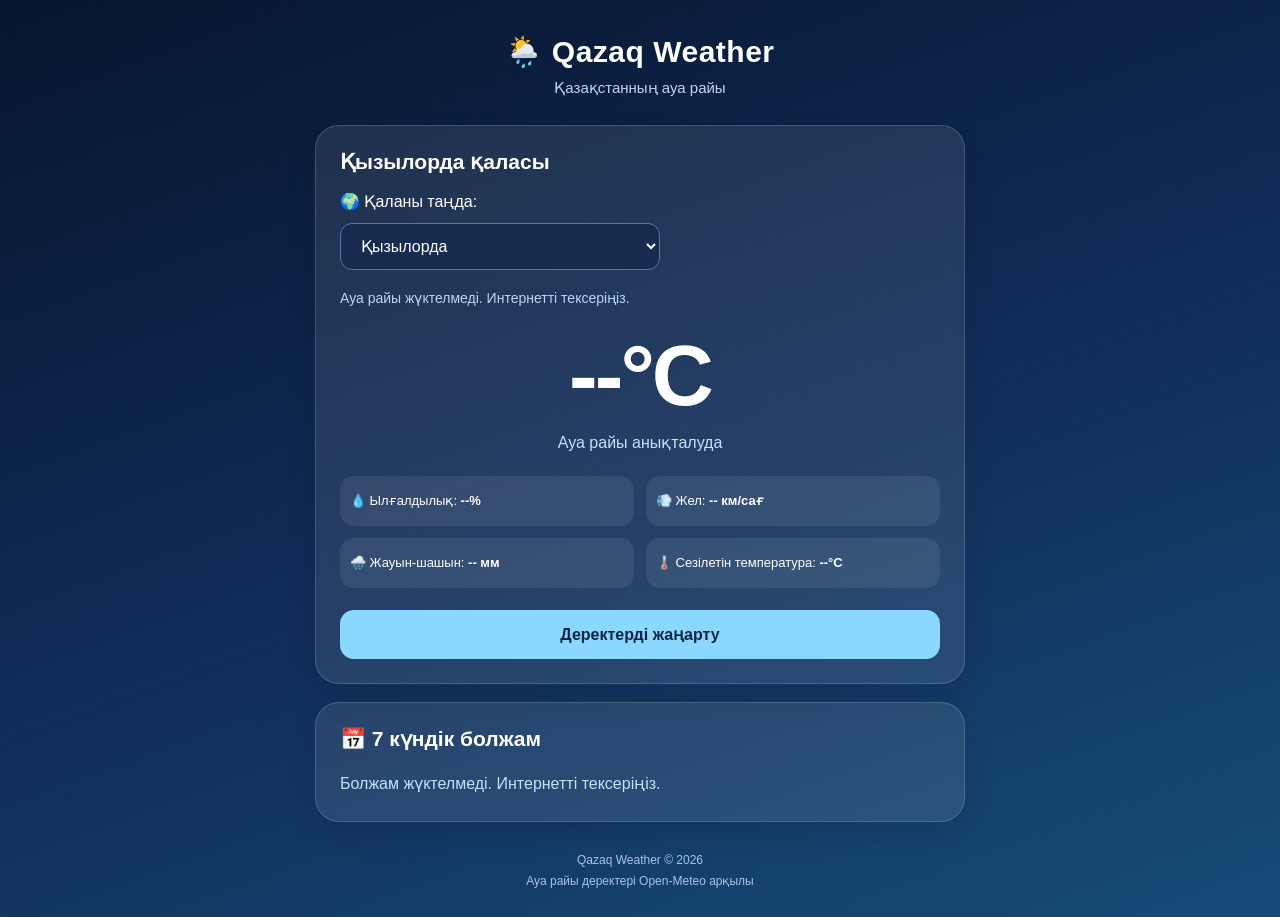
<file: index.html>
<!DOCTYPE html>
<html lang="kk">
<head>
    <meta charset="UTF-8">
  <link rel="stylesheet" href="style.css">
    <meta name="viewport" content="width=device-width, initial-scale=1.0">
    <meta name="theme-color" content="#0b1739">
    <title>Qazaq Weather</title>
  <link rel="manifest" href="manifest.json">
<meta name="theme-color" content="#123b70">
</head>
<body>

    <header>
        <h1>🌦️ Qazaq Weather</h1>
        <p>Қазақстанның ауа райы</p>
    </header>

    <main>
        <section id="weather">
            
<h2 id="city-name">Қызылорда қаласы</h2>

<label for="city-select">🌍 Қаланы таңда:</label>
<select id="city-select">
    <option value="44.85,65.50">Қызылорда</option>
    <option value="51.17,71.43">Астана</option>
    <option value="43.24,76.95">Алматы</option>
    <option value="42.32,69.59">Шымкент</option>
    <option value="50.28,57.17">Ақтөбе</option>
    <option value="43.65,51.16">Ақтау</option>
    <option value="43.30,68.25">Түркістан</option>
    <option value="49.80,73.10">Қарағанды</option>
    <option value="42.90,71.37">Тараз</option>
    <option value="49.95,82.61">Өскемен</option>
</select>

            <p id="status">Ауа райы жүктелуде...</p>

            <div class="temperature">
                <span id="temperature">--°C</span>
            </div>

            <p id="description">Ауа райы анықталуда</p>

            <div class="details">
                <p>💧 Ылғалдылық: <span id="humidity">--%</span></p>
                <p>💨 Жел: <span id="wind">-- км/сағ</span></p>
                <p>🌧️ Жауын-шашын: <span id="rain">-- мм</span></p>
                <p>🌡️ Сезілетін температура: <span id="feels">--°C</span></p>
            </div>

            <button id="refresh">Деректерді жаңарту</button>
        </section>

        <section id="forecast">
    <h2>📅 7 күндік болжам</h2>
    <div id="forecast-list" class="forecast-list">
        <p>Болжам жүктелуде...</p>
    </div>
        </section>
    </main>

    <footer>
        <p>Qazaq Weather © 2026</p>
        <p>Ауа райы деректері Open-Meteo арқылы</p>
    </footer>
  <script src="script.js"></script>
</body>
</html>
</file>
<file: style.css>
* {
    margin: 0;
    padding: 0;
    box-sizing: border-box;
}

body {
    font-family: Arial, sans-serif;
    background: linear-gradient(160deg, #07152e, #102b57, #174c78);
    color: #ffffff;
    min-height: 100vh;
    padding: 24px 16px;
}

header {
    max-width: 650px;
    margin: 10px auto 28px;
    text-align: center;
}

header h1 {
    font-size: 30px;
    margin-bottom: 10px;
    letter-spacing: 0.5px;
}

header p {
    color: #b9d7f7;
    font-size: 15px;
}

main {
    max-width: 650px;
    margin: 0 auto;
}

section {
    background: rgba(255, 255, 255, 0.09);
    border: 1px solid rgba(255, 255, 255, 0.16);
    border-radius: 24px;
    padding: 24px;
    margin-bottom: 18px;
    box-shadow: 0 12px 30px rgba(0, 0, 0, 0.12);
}

h2 {
    font-size: 21px;
    margin-bottom: 18px;
}

#status {
    color: #b9d7f7;
    font-size: 14px;
}

.temperature {
    text-align: center;
    padding: 20px 0 8px;
}

#temperature {
    font-size: clamp(58px, 16vw, 86px);
    font-weight: bold;
    letter-spacing: -3px;
}

#description {
    text-align: center;
    color: #c5e1ff;
    margin-bottom: 24px;
}

.details {
    display: grid;
    grid-template-columns: repeat(2, minmax(0, 1fr));
    gap: 12px;
}

.details p {
    background: rgba(255, 255, 255, 0.08);
    border-radius: 14px;
    padding: 14px 10px;
    font-size: 13px;
    line-height: 1.7;
    overflow-wrap: anywhere;
}

.details span {
    font-weight: bold;
    color: #ffffff;
}

button {
    width: 100%;
    border: none;
    border-radius: 14px;
    padding: 15px;
    margin-top: 22px;
    background: #8bd8ff;
    color: #082342;
    font-size: 16px;
    font-weight: bold;
    cursor: pointer;
}

button:active {
    opacity: 0.8;
}

#forecast p {
    color: #c5e1ff;
    line-height: 1.6;
}

footer {
    max-width: 650px;
    margin: 28px auto 0;
    text-align: center;
    color: #a8c4e5;
    font-size: 12px;
    line-height: 1.8;
}
/* 7 күндік ауа райы болжамы */
.forecast-list {
    display: grid;
    grid-template-columns: repeat(auto-fit, minmax(140px, 1fr));
    gap: 12px;
    margin-top: 20px;
}

.forecast-day {
    background: rgba(255, 255, 255, 0.08);
    border: 1px solid rgba(255, 255, 255, 0.15);
    border-radius: 16px;
    padding: 16px 10px;
    text-align: center;
    transition: transform 0.2s ease,
                background 0.2s ease;
}

.forecast-day:hover {
    transform: translateY(-4px);
    background: rgba(255, 255, 255, 0.14);
}

.forecast-day h3 {
    font-size: 16px;
    margin: 0 0 8px;
}

.forecast-day p {
    font-size: 14px;
    margin: 8px 0;
    line-height: 1.5;
}

.forecast-day p:nth-of-type(2) {
    font-size: 17px;
    font-weight: bold;
}

@media (max-width: 360px) {
    .forecast-list {
        grid-template-columns: repeat(2, minmax(0, 1fr));
    }
}

/* Қала таңдау мәзірі */
#city-select {
    display: block;
    width: 100%;
    max-width: 320px;
    margin: 12px 0 20px;
    padding: 13px 16px;

    background-color: #162b4d;
    color: #ffffff;

    border: 1px solid #5278ad;
    border-radius: 12px;

    font-size: 16px;
    font-weight: 500;

    outline: none;
    cursor: pointer;
}

/* Мәзірді таңдағанда */
#city-select:focus {
    border-color: #69b7ff;
    box-shadow: 0 0 0 3px rgba(105, 183, 255, 0.2);
}

/* Қала тізіміндегі нұсқалар */
#city-select option {
    background-color: #162b4d;
    color: #ffffff;
}
</file>
